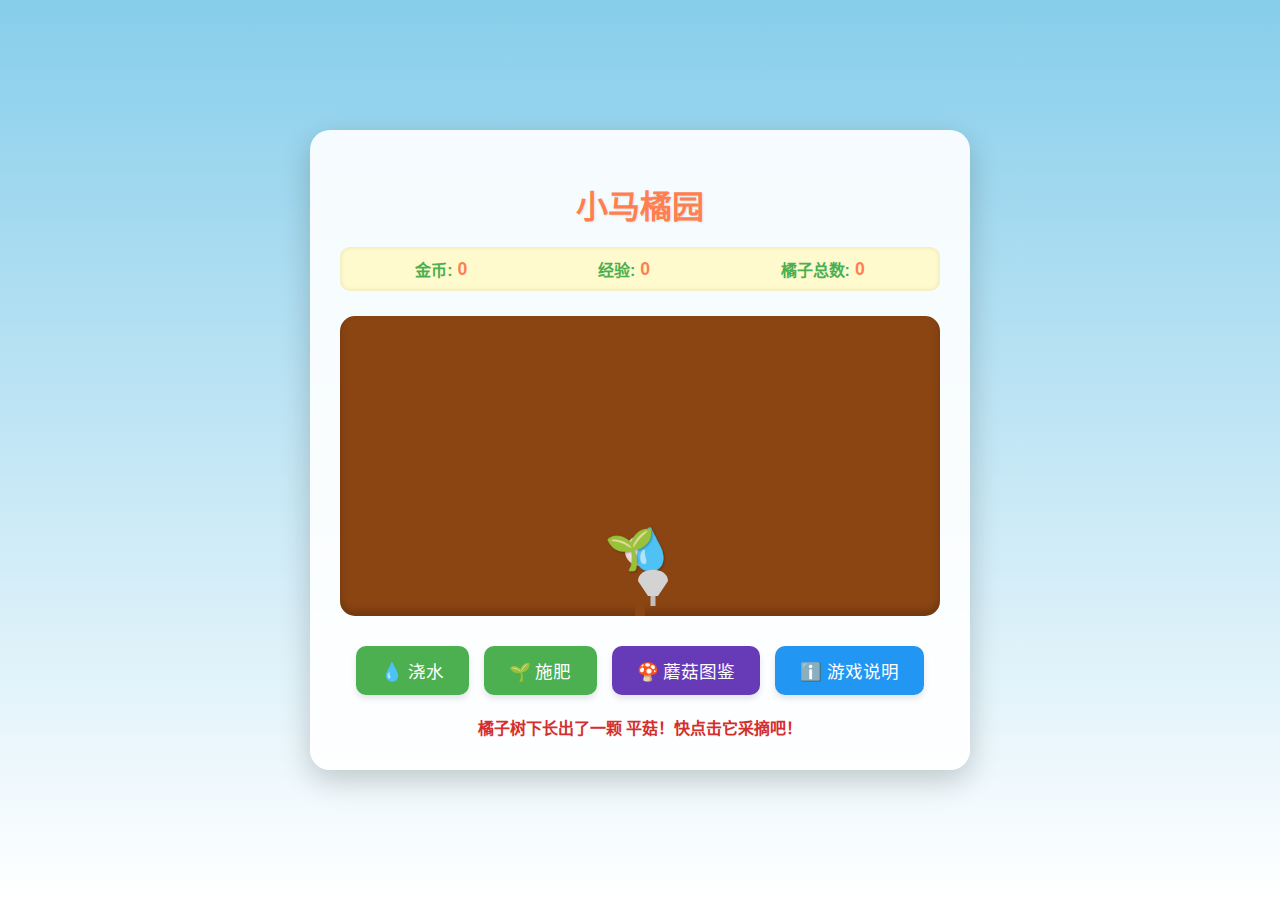
<file: orange.html>
<!DOCTYPE html>
<html lang="zh-CN">
<head>
    <meta charset="UTF-8">
    <meta name="viewport" content="width=device-width, initial-scale=1.0, user-scalable=no"> <title>小马橘园 - 2702其貌...</title> <style>
        body {
            font-family: 'Segoe UI', Tahoma, Geneva, Verdana, sans-serif;
            display: flex;
            justify-content: center;
            align-items: center;
            min-height: 100vh;
            margin: 0;
            background: linear-gradient(to bottom, #87CEEB, #ffffff); /* 天空到地面的渐变 */
            overflow: hidden;
            color: #333;
        }

        .game-container {
            background-color: rgba(255, 255, 255, 0.9);
            border-radius: 20px;
            box-shadow: 0 10px 30px rgba(0, 0, 0, 0.2);
            padding: 30px;
            text-align: center;
            width: 90%;
            max-width: 600px;
            position: relative;
            overflow: hidden;
            animation: fadeIn 1s ease-out;
        }

        @keyframes fadeIn {
            from { opacity: 0; transform: translateY(-20px); }
            to { opacity: 1; transform: translateY(0); }
        }

        h1 {
            color: #FF7F50; /* 珊瑚色，像橘子 */
            margin-bottom: 5px; /* 调整标题下边距 */
            text-shadow: 1px 1px 2px rgba(0,0,0,0.1);
        }
        .author-info {
            font-size: 0.9em;
            color: #666;
            margin-bottom: 20px;
        }

        .stats-panel {
            display: flex;
            justify-content: space-around;
            margin-bottom: 25px;
            padding: 10px;
            background-color: #FFFACD; /* 柠檬绸色 */
            border-radius: 10px;
            box-shadow: inset 0 0 5px rgba(0,0,0,0.1);
        }

        .stats-panel p {
            margin: 0;
            font-weight: bold;
            color: #4CAF50; /* 绿色 */
            display: flex;
            align-items: center;
        }

        .stats-panel span {
            color: #FF7F50;
            margin-left: 5px;
            font-size: 1.1em;
        }

        .garden {
            position: relative;
            width: 100%;
            height: 300px;
            background: #8B4513; /* 泥土色 */
            border-radius: 15px;
            margin-bottom: 30px;
            overflow: hidden;
            display: flex;
            justify-content: center;
            align-items: flex-end;
            box-shadow: inset 0 -5px 10px rgba(0,0,0,0.2);
        }

        .tree {
            position: absolute;
            bottom: 0;
            left: 50%;
            transform: translateX(-50%);
            width: 150px; /* 基础宽度 */
            height: 250px; /* 基础高度 */
            transition: all 0.5s ease-out; /* 平滑过渡动画 */
        }

        /* 树干 */
        .tree .trunk {
            position: absolute;
            bottom: 0;
            left: 50%;
            transform: translateX(-50%);
            width: 30px;
            height: 80px;
            background-color: #8B4513;
            border-radius: 5px 5px 0 0;
            transition: height 0.5s ease-out;
        }

        /* 树叶 */
        .tree .leaves {
            position: absolute;
            top: 0;
            left: 50%;
            transform: translateX(-50%);
            width: 150px;
            height: 150px;
            background-color: #4CAF50; /* 绿色 */
            border-radius: 50%;
            transition: all 0.5s ease-out;
            box-shadow: inset 0 0 10px rgba(0,0,0,0.2);
        }

        /* 果实层（最初隐藏） */
        .tree .fruit-layer {
            position: absolute;
            top: 50%; /* 相对于树叶中心 */
            left: 50%;
            transform: translate(-50%, -50%);
            width: 100px;
            height: 100px;
            background-size: contain;
            background-repeat: no-repeat;
            background-position: center;
            opacity: 0;
            transition: opacity 0.8s ease-out, transform 0.8s ease-out;
        }

        /* 橘子树生长阶段样式 */
        .tree.stage-0 { /* 种子/幼苗 */
            width: 50px;
            height: 80px;
        }
        .tree.stage-0 .trunk { height: 30px; width: 10px; }
        .tree.stage-0 .leaves { width: 30px; height: 30px; background-color: #A5D6A7; } /* 嫩绿色 */

        .tree.stage-1 { /* 小树 */
            width: 100px;
            height: 150px;
        }
        .tree.stage-1 .trunk { height: 60px; width: 20px; }
        .tree.stage-1 .leaves { width: 80px; height: 80px; background-color: #81C784; }

        .tree.stage-2 { /* 中等树 */
            width: 150px;
            height: 220px;
        }
        .tree.stage-2 .trunk { height: 90px; width: 25px; }
        .tree.stage-2 .leaves { width: 120px; height: 120px; background-color: #66BB6A; }

        .tree.stage-3 { /* 大树 */
            width: 200px;
            height: 280px;
        }
        .tree.stage-3 .trunk { height: 120px; width: 30px; }
        .tree.stage-3 .leaves { width: 180px; height: 180px; background-color: #4CAF50; }

        .tree.stage-4 { /* 结果树 */
            width: 220px;
            height: 300px;
        }
        .tree.stage-4 .trunk { height: 130px; width: 35px; }
        .tree.stage-4 .leaves { width: 200px; height: 200px; background-color: #4CAF50; }
        .tree.stage-4 .fruit-layer {
            opacity: 1;
            background-image: url('data:image/svg+xml;utf8,<svg xmlns="http://www.w3.org/2000/svg" viewBox="0 0 100 100"><circle cx="50" cy="50" r="40" fill="%23FFA500"/><circle cx="30" cy="30" r="10" fill="%23FFD700"/><circle cx="70" cy="40" r="12" fill="%23FFD700"/><circle cx="45" cy="70" r="11" fill="%23FFD700"/></svg>'); /* 简化的SVG橘子图标 */
        }

        /* 状态图标 */
        .status-icon {
            position: absolute;
            font-size: 2.5em;
            cursor: pointer;
            animation: bounce 1s infinite alternate; /* 弹跳动画 */
            text-shadow: 1px 1px 2px rgba(0,0,0,0.3);
            z-index: 10;
            display: none; /* 默认隐藏 */
        }

        .status-icon.water-needed {
            top: -10px;
            left: 20%;
            color: #00BFFF; /* 深天蓝色 */
        }

        .status-icon.fertilizer-needed {
            top: -10px;
            right: 20%;
            color: #8B4513; /* 土壤色 */
        }

        .tree.dry .status-icon.water-needed,
        .tree.no-fertilizer .status-icon.fertilizer-needed,
        .tree.ready-to-harvest .status-icon.harvest-ready { /* 假设有一个收获图标 */
            display: block; /* 需要时显示 */
        }

        /* 橘子树健康状态 */
        .tree.dry .leaves {
            background-color: #B2DFDB; /* 浅灰色绿 */
            filter: brightness(0.8);
        }

        .tree.no-fertilizer .leaves {
            background-color: #FFEBEE; /* 浅粉色，模拟营养不良 */
            filter: grayscale(0.2);
        }

        /* 动画效果 */
        @keyframes bounce {
            from { transform: translateY(0); }
            to { transform: translateY(-10px); }
        }

        @keyframes grow {
            from { transform: scale(0.5); }
            to { transform: scale(1); }
        }

        @keyframes fruitPop {
            from { transform: translate(-50%, -50%) scale(0.5); opacity: 0; }
            to { transform: translate(-50%, -50%) scale(1); opacity: 1; }
        }

        /* 控制按钮 */
        .controls {
            margin-top: 20px;
            display: flex;
            justify-content: center;
            flex-wrap: wrap; /* 允许换行 */
            gap: 15px;
        }

        .tool-btn {
            background-color: #4CAF50; /* 绿色 */
            color: white;
            border: none;
            padding: 12px 25px;
            font-size: 1.1em;
            border-radius: 10px;
            cursor: pointer;
            transition: background-color 0.3s ease, transform 0.1s ease;
            box-shadow: 0 4px 6px rgba(0,0,0,0.1);
        }

        .tool-btn:hover {
            background-color: #45a049;
            transform: translateY(-2px);
        }

        .tool-btn:active {
            transform: translateY(1px);
            box-shadow: 0 2px 4px rgba(0,0,0,0.1);
        }

        .tool-btn#harvest-btn {
            background-color: #FF9800; /* 橘色 */
        }

        .tool-btn#harvest-btn:hover {
            background-color: #FB8C00;
        }

        .tool-btn#cut-orange-btn {
            background-color: #E91E63; /* 粉色 */
        }
        .tool-btn#cut-orange-btn:hover {
            background-color: #D81B60;
        }

        .tool-btn#mushroom-collection-btn {
            background-color: #673AB7; /* 紫色 */
        }
        .tool-btn#mushroom-collection-btn:hover {
            background-color: #5E35B1;
        }
        .tool-btn#game-info-btn { /* 新增游戏说明按钮样式 */
            background-color: #2196F3; /* 蓝色 */
        }
        .tool-btn#game-info-btn:hover {
            background-color: #1976D2;
        }


        .message-area {
            margin-top: 20px;
            color: #D32F2F; /* 红色警告 */
            font-weight: bold;
            min-height: 25px;
            animation: fadeOut 3s forwards; /* 消息淡出 */
        }

        @keyframes fadeOut {
            0% { opacity: 1; }
            80% { opacity: 1; }
            100% { opacity: 0; }
        }

        /* 互动特效 - 粒子效果（JS控制） */
        .effect-particle {
            position: absolute;
            background-color: rgba(0, 191, 255, 0.7); /* 水滴色 */
            border-radius: 50%;
            animation: drip 1s forwards ease-out;
            pointer-events: none; /* 不阻止鼠标事件 */
            z-index: 100;
        }

        .effect-particle.fertilizer {
            background-color: rgba(139, 69, 19, 0.7); /* 肥料色 */
            animation: scatter 1s forwards ease-out;
        }

        @keyframes drip {
            from { transform: translateY(0) scale(1); opacity: 1; }
            to { transform: translateY(50px) scale(0.5); opacity: 0; }
        }

        @keyframes scatter {
            from { transform: translateY(0) scale(1); opacity: 1; }
            to { transform: translateY(30px) translateX(calc(var(--rand-x) * 1px)) scale(0.2); opacity: 0; }
        }

        /* 蘑菇样式 */
        .mushroom {
            position: absolute;
            width: 50px;
            height: 50px;
            background-size: contain;
            background-repeat: no-repeat;
            background-position: center;
            cursor: pointer;
            animation: bounce 1.5s infinite alternate; /* 蘑菇也弹跳 */
            z-index: 5;
            bottom: 10px; /* 确保在地面上 */
        }

        /* 不同蘑菇的背景图 - 使用 SVG Data URI */
        .mushroom.shiitake { background-image: url('data:image/svg+xml;utf8,<svg xmlns="http://www.w3.org/2000/svg" viewBox="0 0 100 100"><circle cx="50" cy="50" r="40" fill="%238B4513"/><path d="M40 50 L45 80 L55 80 L60 50 Z" fill="%23D2B48C"/></svg>'); } /* 香菇 */
        .mushroom.amanita { background-image: url('data:image/svg+xml;utf8,<svg xmlns="http://www.w3.org/2000/svg" viewBox="0 0 100 100"><circle cx="50" cy="50" r="40" fill="%23FF4500"/><circle cx="30" cy="30" r="8" fill="%23ffffff"/><circle cx="70" cy="40" r="10" fill="%23ffffff"/><circle cx="45" cy="70" r="7" fill="%23ffffff"/><rect x="45" y="80" width="10" height="20" fill="%23ffffff"/></svg>'); } /* 毒蝇伞 (红色带白点) */
        .mushroom.oyster { background-image: url('data:image/svg+xml;utf8,<svg xmlns="http://www.w3.org/2000/svg" viewBox="0 0 100 100"><path d="M20 50 C20 20, 80 20, 80 50 L60 80 L40 80 Z" fill="%23D3D3D3"/><rect x="45" y="80" width="10" height="20" fill="%23C0C0C0"/></svg>'); } /* 平菇 (灰色) */
        .mushroom.ganoderma { background-image: url('data:image/svg+xml;utf8,<svg xmlns="http://www.w3.org/2000/svg" viewBox="0 0 100 100"><path d="M20 50 C20 20, 80 20, 80 50 C80 80, 50 100, 20 80 Z" fill="%23A0522D"/><path d="M25 55 C25 30, 75 30, 75 55 C75 75, 50 90, 25 75 Z" fill="%238B4513"/></svg>'); } /* 灵芝 */
        .mushroom.enoki { background-image: url('data:image/svg+xml;utf8,<svg xmlns="http://www.w3.org/2000/svg" viewBox="0 0 100 100"><circle cx="50" cy="5" r="5" fill="%23F5F5DC"/><rect x="48" y="5" width="4" height="90" fill="%23D3D3D3"/></svg>'); } /* 金针菇 */


        /* 模态框 (Modal) 基础样式 */
        .modal {
            display: none; /* 默认隐藏 */
            position: fixed; /* 固定定位 */
            z-index: 200; /* 确保在最上层 */
            left: 0;
            top: 0;
            width: 100%;
            height: 100%;
            overflow: auto; /* 如果内容过多，允许滚动 */
            background-color: rgba(0,0,0,0.6); /* 半透明黑色背景 */
            backdrop-filter: blur(5px); /* 背景模糊效果 */
            justify-content: center;
            align-items: center;
        }

        .modal-content {
            background-color: #fefefe;
            margin: auto; /* 自动居中 */
            padding: 30px;
            border-radius: 15px;
            box-shadow: 0 5px 15px rgba(0,0,0,0.3);
            width: 80%;
            max-width: 500px;
            text-align: center;
            position: relative;
            animation: slideIn 0.5s ease-out;
        }

        @keyframes slideIn {
            from { transform: translateY(-50px); opacity: 0; }
            to { transform: translateY(0); opacity: 1; }
        }

        .close-button {
            color: #aaa;
            float: right;
            font-size: 28px;
            font-weight: bold;
            cursor: pointer;
            position: absolute;
            top: 10px;
            right: 20px;
        }

        .close-button:hover,
        .close-button:focus {
            color: black;
            text-decoration: none;
            cursor: pointer;
        }

        /* 切橘子模态框特有样式 */
        #orange-to-cut {
            width: 150px;
            height: 150px;
            background-image: url('data:image/svg+xml;utf8,<svg xmlns="http://www.w3.org/2000/svg" viewBox="0 0 100 100"><circle cx="50" cy="50" r="45" fill="%23FFA500"/></svg>'); /* 单个橘子图标 */
            background-size: contain;
            background-repeat: no-repeat;
            background-position: center;
            margin: 20px auto;
            cursor: pointer; /* 可以添加点击动画 */
            transition: transform 0.1s ease-out;
        }

        #orange-to-cut:active {
            transform: scale(0.95);
        }

        .quote {
            margin-top: 20px;
            font-style: italic;
            color: #555;
            font-size: 1.1em;
            min-height: 40px; /* 保证高度，防止布局跳动 */
        }

        /* 蘑菇图鉴样式 */
        .gallery {
            display: grid;
            grid-template-columns: repeat(auto-fill, minmax(100px, 1fr));
            gap: 15px;
            margin-top: 20px;
            max-height: 400px; /* 限制高度，可滚动 */
            overflow-y: auto;
            padding: 10px;
            border: 1px solid #eee;
            border-radius: 10px;
            background-color: #fafafa;
        }

        .mushroom-card {
            background-color: #fff;
            border: 1px solid #ddd;
            border-radius: 10px;
            padding: 10px;
            text-align: center;
            box-shadow: 0 2px 5px rgba(0,0,0,0.05);
        }

        .mushroom-card img {
            width: 60px;
            height: 60px;
            margin-bottom: 5px;
            opacity: 0.3; /* 未收集的显示为灰色 */
        }

        .mushroom-card.collected img {
            opacity: 1; /* 收集到的正常显示 */
        }

        .mushroom-card p {
            margin: 0;
            font-size: 0.9em;
            color: #666;
        }

        .mushroom-card.collected p {
            color: #333;
            font-weight: bold;
        }

        /* 蘑菇生成区域，用于定位蘑菇 */
        #mushroom-spawn-area {
            position: absolute;
            bottom: 0;
            left: 0;
            width: 100%;
            height: 80px; /* 蘑菇将在地面上方的这个区域内生成 */
            pointer-events: none; /* 默认不接受鼠标事件，让点击穿透到下面的泥土 */
        }
        /* 当有蘑菇时，需要将 pointer-events 设为 auto，让蘑菇可点击 */
        #mushroom-spawn-area .mushroom {
            pointer-events: auto;
        }

        /* 游戏说明模态框内容样式 */
        .game-info-content {
            text-align: left;
            font-size: 1em;
            line-height: 1.6;
        }
        .game-info-content h3 {
            color: #4CAF50;
            margin-top: 15px;
            margin-bottom: 10px;
        }
        .game-info-content ul {
            list-style-type: disc;
            margin-left: 20px;
            padding-left: 0;
        }
        .game-info-content li {
            margin-bottom: 5px;
        }
    </style>
</head>
<body>
    <div class="game-container">
        <h1>小马橘园</h1>
        <p class="author-info"></p>

        <div class="stats-panel">
            <p>金币: <span id="gold-display">0</span></p>
            <p>经验: <span id="exp-display">0</span></p>
            <p>橘子总数: <span id="total-oranges-display">0</span></p>
        </div>

        <div class="garden">
            <div id="orange-tree" class="tree stage-0 dry no-fertilizer">
                <div class="trunk"></div>
                <div class="leaves"></div>
                <div class="fruit-layer"></div>
                <div class="status-icon water-needed">💧</div>
                <div class="status-icon fertilizer-needed">🌱</div>
            </div>
            <div id="mushroom-spawn-area"></div>
        </div>

        <div class="controls">
            <button id="water-btn" class="tool-btn">💧 浇水</button>
            <button id="fertilize-btn" class="tool-btn">🌱 施肥</button>
            <button id="harvest-btn" class="tool-btn" style="display: none;">🍊 收获</button>
            <button id="cut-orange-btn" class="tool-btn" style="display: none;">🔪 切橘子</button>
            <button id="mushroom-collection-btn" class="tool-btn">🍄 蘑菇图鉴</button>
            <button id="game-info-btn" class="tool-btn">ℹ️ 游戏说明</button> </div>

        <div id="message-area" class="message-area"></div>

        <div id="cut-orange-modal" class="modal">
            <div class="modal-content">
                <span class="close-button">&times;</span>
                <h2>切开橘子</h2>
                <div id="orange-to-cut"></div>
                <button id="perform-cut-btn" class="tool-btn">用力切开！</button>
                <p id="philosophy-quote" class="quote"></p>
            </div>
        </div>

        <div id="mushroom-collection-modal" class="modal">
            <div class="modal-content">
                <span class="close-button">&times;</span>
                <h2>我的蘑菇图鉴</h2>
                <div id="mushroom-gallery" class="gallery">
                    </div>
            </div>
        </div>

        <div id="game-info-modal" class="modal">
            <div class="modal-content">
                <span class="close-button">&times;</span>
                <h2>游戏说明</h2>
                <div class="game-info-content">
                    <p>欢迎来到 **小马橘园**！这是一个给小马量身定制的模拟种植橘子的休闲小游戏。</p>
                    <h3>玩法提示：</h3>
                    <ul>
                        <li>**照料橘子树：** 通过点击 **💧 浇水** 和 **🌱 施肥** 按钮来照料您的橘子树，帮助它成长。</li>
                        <li>**橘子成长：** 橘子树会经历多个生长阶段，最终结出成熟的橘子。</li>
                        <li>**收获橘子：** 当橘子树结满果实后，点击 **🍊 收获** 按钮即可采摘橘子，获得金币和经验。</li>
                        <li>**切开橘子：** 收获的橘子会计入您的 **橘子总数**。您可以点击 **🔪 切橘子** 按钮，切开一个橘子，每次都能获得一句橘子的话语！</li>
                        <li>**蘑菇惊喜：** 勤劳的园丁会发现惊喜！有时候，橘子树下会长出各种 **蘑菇**。点击它们进行采摘。</li>
                        <li>**蘑菇图鉴：** 您在游戏中收集到的所有蘑菇都可以在 **🍄 蘑菇图鉴** 中查看，看看您能收集到多少稀有品种！</li>
                    </ul>
                    <p>所有游戏数据都会实时保存在您的浏览器中，您可以随时关闭页面，下次打开时继续您的橘园生活。</p>
                </div>
            </div>
        </div>

    </div>

    <script>
        // 获取DOM元素
        const orangeTree = document.getElementById('orange-tree');
        const waterBtn = document.getElementById('water-btn');
        const fertilizeBtn = document.getElementById('fertilize-btn');
        const harvestBtn = document.getElementById('harvest-btn');
        const goldDisplay = document.getElementById('gold-display');
        const expDisplay = document.getElementById('exp-display');
        const totalOrangesDisplay = document.getElementById('total-oranges-display');
        const cutOrangeBtn = document.getElementById('cut-orange-btn');
        const cutOrangeModal = document.getElementById('cut-orange-modal');
        const performCutBtn = document.getElementById('perform-cut-btn');
        const philosophyQuote = document.getElementById('philosophy-quote');
        const orangeToCut = document.getElementById('orange-to-cut');
        const mushroomSpawnArea = document.getElementById('mushroom-spawn-area');
        const mushroomCollectionBtn = document.getElementById('mushroom-collection-btn');
        const mushroomCollectionModal = document.getElementById('mushroom-collection-modal');
        const mushroomGallery = document.getElementById('mushroom-gallery');
        const gameInfoBtn = document.getElementById('game-info-btn'); // 新增游戏说明按钮
        const gameInfoModal = document.getElementById('game-info-modal'); // 新增游戏说明模态框
        const messageArea = document.getElementById('message-area');

        const closeButtons = document.querySelectorAll('.close-button'); // 获取所有关闭按钮

        // 游戏状态变量
        let gameState = {
            gold: 0,
            exp: 0,
            treeStage: 0, // 0:种子, 1:幼苗, 2:小树, 3:中树, 4:大树(结果)
            waterLevel: 50, // 0-100，低于50需要水
            fertilizerLevel: 50, // 0-100，低于50需要肥
            growthProgress: 0, // 当前阶段的成长进度，达到100进入下一阶段
            lastSaveTime: Date.now(),
            totalOranges: 0,
            collectedMushrooms: {}, // 存储已收集的蘑菇种类和数量 { 'shiitake': 1, 'amanita': 0, ... }
            currentMushroom: null // 当前生成的蘑菇DOM元素
        };

        const MAX_TREE_STAGE = 4;
        const GROWTH_NEEDED_PER_STAGE = 100; // 每个阶段需要100点成长值
        const WATER_DECAY_RATE = 2; // 每秒水份流失
        const FERTILIZER_DECAY_RATE = 1; // 每秒肥料流失
        const WATER_GAIN_PER_ACTION = 30;
        const FERTILIZER_GAIN_PER_ACTION = 30;
        const GROWTH_GAIN_PER_WATER = 5;
        const GROWTH_GAIN_PER_FERTILIZER = 10;
        const HARVEST_GOLD = 50;
        const HARVEST_EXP = 20;

        // --- 音效文件路径 (请替换为实际的音频文件) ---
        // 注意：如果不想使用音效，可以注释掉这些行。
        // 实际游戏中，这些音效文件需要存在于您的项目中。
        // 由于是单文件，这里无法直接提供音效文件，请自行准备。
        const sounds = {
            water: new Audio(''), // 示例路径，替换为实际的mp3文件
            fertilizer: new Audio(''),
            grow: new Audio(''),
            harvest: new Audio(''),
            error: new Audio(''),
            cut: new Audio(''),
            mushroomPick: new Audio(''),
            modalOpen: new Audio(''),
            modalClose: new Audio('')
        };

        // 橘子语录列表
        const philosophyQuotes = [
            "爱不是凝视对方，而是两人一起凝视远方。",
            "生命不息，奋斗不止。",
            "真正的幸福在于对所拥有的一切心怀感激。",
            "你的时间有限，不要浪费在重复别人的生活上。",
            "重要的不是你所看，而是你所见。",
            "爱是理解的开始。",
            "每一个不曾起舞的日子，都是对生命的辜负。",
            "耐心和时间，可以把桑叶变成丝绸。",
            "最大的冒险，就是什么都不做。",
            "生活就像骑自行车，为了保持平衡，你必须不断前进。",
            "我们不能选择生命的长度，但可以选择生命的宽度。"
        ];

        // 麻薯种类，暂时先不做黄蘑菇
        const mushroomTypes = [
            { name: '香菇', id: 'shiitake', rarity: 0.5, description: '一种常见的食用菌，味道鲜美。', svg: 'data:image/svg+xml;utf8,<svg xmlns="http://www.w3.org/2000/svg" viewBox="0 0 100 100"><circle cx="50" cy="50" r="40" fill="%238B4513"/><path d="M40 50 L45 80 L55 80 L60 50 Z" fill="%23D2B48C"/></svg>' },
            { name: '毒蝇伞', id: 'amanita', rarity: 0.05, description: '虽然外观鲜艳，但有剧毒，请勿食用！', svg: 'data:image/svg+xml;utf8,<svg xmlns="http://www.w3.org/2000/svg" viewBox="0 0 100 100"><circle cx="50" cy="50" r="40" fill="%23FF4500"/><circle cx="30" cy="30" r="8" fill="%23ffffff"/><circle cx="70" cy="40" r="10" fill="%23ffffff"/><circle cx="45" cy="70" r="7" fill="%23ffffff"/><rect x="45" y="80" width="10" height="20" fill="%23ffffff"/></svg>' },
            { name: '平菇', id: 'oyster', rarity: 0.4, description: '口感滑嫩，营养丰富的菌类。', svg: 'data:image/svg+xml;utf8,<svg xmlns="http://www.w3.org/2000/svg" viewBox="0 0 100 100"><path d="M20 50 C20 20, 80 20, 80 50 L60 80 L40 80 Z" fill="%23D3D3D3"/><rect x="45" y="80" width="10" height="20" fill="%23C0C0C0"/></svg>' },
            { name: '灵芝', id: 'ganoderma', rarity: 0.02, description: '传说中的仙草，具有药用价值。', svg: 'data:image/svg+xml;utf8,<svg xmlns="http://www.w3.org/2000/svg" viewBox="0 0 100 100"><path d="M20 50 C20 20, 80 20, 80 50 C80 80, 50 100, 20 80 Z" fill="%23A0522D"/><path d="M25 55 C25 30, 75 30, 75 55 C75 75, 50 90, 25 75 Z" fill="%238B4513"/></svg>' },
            { name: '金针菇', id: 'enoki', rarity: 0.3, description: '细长洁白，火锅的常客。', svg: 'data:image/svg+xml;utf8,<svg xmlns="http://www.w3.org/2000/svg" viewBox="0 0 100 100"><circle cx="50" cy="5" r="5" fill="%23F5F5DC"/><rect x="48" y="5" width="4" height="90" fill="%23D3D3D3"/></svg>' }
        ];

        // 确保所有蘑菇都有一个初始的 collectedMushrooms 状态
        mushroomTypes.forEach(m => {
            if (gameState.collectedMushrooms[m.id] === undefined) {
                gameState.collectedMushrooms[m.id] = 0;
            }
        });

        // --- 数据保存与加载 ---
        function saveGame() {
            localStorage.setItem('orangeTreeGame', JSON.stringify(gameState));
            gameState.lastSaveTime = Date.now();
            console.log('游戏已保存！', gameState);
        }

        function loadGame() {
            const savedData = localStorage.getItem('orangeTreeGame');
            if (savedData) {
                // 合并加载的数据，确保新版本的数据结构兼容
                const loadedState = JSON.parse(savedData);
                gameState = { ...gameState, ...loadedState }; // 合并现有和加载的状态

                // 根据上次保存时间模拟流失
                const timeElapsed = (Date.now() - gameState.lastSaveTime) / 1000; // 秒
                gameState.waterLevel = Math.max(0, gameState.waterLevel - timeElapsed * WATER_DECAY_RATE);
                gameState.fertilizerLevel = Math.max(0, gameState.fertilizerLevel - timeElapsed * FERTILIZER_DECAY_RATE);

                // 确保新加入的 collectedMushrooms 键存在且有默认值
                mushroomTypes.forEach(m => {
                    if (gameState.collectedMushrooms[m.id] === undefined) {
                        gameState.collectedMushrooms[m.id] = 0;
                    }
                });

                updateGameDisplay();
                showMessage('游戏已加载！', 'info');
            } else {
                console.log('未找到保存数据，开始新游戏。');
                showMessage('欢迎来到小马橘园！', 'info');
            }
        }

        // --- 游戏显示更新 ---
        function updateGameDisplay() {
            // 更新金币、经验和橘子总数显示
            goldDisplay.textContent = gameState.gold;
            expDisplay.textContent = gameState.exp;
            totalOrangesDisplay.textContent = gameState.totalOranges;

            // 更新橘子树的CSS类以反映其生长阶段和健康状态
            orangeTree.className = `tree stage-${gameState.treeStage}`;

            if (gameState.waterLevel < 50) {
                orangeTree.classList.add('dry');
            } else {
                orangeTree.classList.remove('dry');
            }

            if (gameState.fertilizerLevel < 50) {
                orangeTree.classList.add('no-fertilizer');
            } else {
                orangeTree.classList.remove('no-fertilizer');
            }

            // 显示或隐藏收获按钮
            if (gameState.treeStage === MAX_TREE_STAGE && gameState.growthProgress >= GROWTH_NEEDED_PER_STAGE) {
                harvestBtn.style.display = 'inline-block';
                orangeTree.classList.add('ready-to-harvest');
            } else {
                harvestBtn.style.display = 'none';
                orangeTree.classList.remove('ready-to-harvest');
            }

            // 显示或隐藏切橘子按钮
            if (gameState.totalOranges > 0) {
                cutOrangeBtn.style.display = 'inline-block';
            } else {
                cutOrangeBtn.style.display = 'none';
            }
        }

        // --- 游戏逻辑 ---

        function showMessage(msg, type = 'error', duration = 3000) {
            messageArea.textContent = msg;
            messageArea.className = `message-area ${type}`; // 添加类型类，例如 'error', 'info', 'success'
            messageArea.style.opacity = 1; // 确保可见
            messageArea.style.animation = 'none'; // 重置动画
            void messageArea.offsetWidth; // 触发回流以重置动画
            messageArea.style.animation = `fadeOut ${duration / 1000}s forwards`;
        }

        function playSound(soundName) {
            if (sounds[soundName] && sounds[soundName].src) { // 检查是否有音源
                sounds[soundName].currentTime = 0; // 从头播放
                sounds[soundName].play().catch(e => console.warn("播放音效失败:", e)); // 使用warn避免频繁报错
            }
        }

        // 互动特效：粒子效果
        function createParticleEffect(x, y, type) {
            const numParticles = type === 'water' ? 10 : 15;
            for (let i = 0; i < numParticles; i++) {
                const particle = document.createElement('div');
                particle.classList.add('effect-particle');
                if (type === 'fertilizer') {
                    particle.classList.add('fertilizer');
                }
                // 随机初始位置稍微偏离点击点
                particle.style.left = `${x + (Math.random() - 0.5) * 20}px`;
                particle.style.top = `${y + (Math.random() - 0.5) * 20}px`;
                // 随机大小
                const size = Math.random() * 8 + 4; // 4px to 12px
                particle.style.width = `${size}px`;
                particle.style.height = `${size}px`;

                // 设置CSS变量用于随机偏移
                particle.style.setProperty('--rand-x', (Math.random() - 0.5) * 100);

                document.body.appendChild(particle);

                // 动画结束后移除粒子
                particle.addEventListener('animationend', () => {
                    particle.remove();
                });
            }
        }

        function waterTree(event) {
            if (gameState.waterLevel >= 100) {
                showMessage('橘子树现在不渴！');
                playSound('error');
                return;
            }

            gameState.waterLevel = Math.min(100, gameState.waterLevel + WATER_GAIN_PER_ACTION);
            gameState.growthProgress += GROWTH_GAIN_PER_WATER;
            showMessage('你给橘子树浇了水。', 'info');
            playSound('water');

            // 粒子特效
            const rect = orangeTree.getBoundingClientRect();
            const treeCenterX = rect.left + rect.width / 2;
            const treeBottomY = rect.bottom;
            createParticleEffect(treeCenterX, treeBottomY, 'water');

            checkGrowth();
            updateGameDisplay();
            saveGame();
        }

        function fertilizeTree(event) {
            if (gameState.fertilizerLevel >= 100) {
                showMessage('橘子树现在不缺肥！');
                playSound('error');
                return;
            }

            gameState.fertilizerLevel = Math.min(100, gameState.fertilizerLevel + FERTILIZER_GAIN_PER_ACTION);
            gameState.growthProgress += GROWTH_GAIN_PER_FERTILIZER;
            showMessage('你给橘子树施了肥。', 'info');
            playSound('fertilizer');

            // 粒子特效
            const rect = orangeTree.getBoundingClientRect();
            const treeCenterX = rect.left + rect.width / 2;
            const treeBottomY = rect.bottom;
            createParticleEffect(treeCenterX, treeBottomY, 'fertilizer');

            checkGrowth();
            updateGameDisplay();
            saveGame();
        }

        function checkGrowth() {
            if (gameState.treeStage < MAX_TREE_STAGE && gameState.growthProgress >= GROWTH_NEEDED_PER_STAGE) {
                gameState.treeStage++;
                gameState.growthProgress = 0; // 重置成长进度
                showMessage(`橘子树长大了！现在是第 ${gameState.treeStage} 阶段！`, 'success');
                playSound('grow');
                // 添加一个短暂的生长动画类
                orangeTree.classList.add('growing');
                setTimeout(() => {
                    orangeTree.classList.remove('growing');
                }, 800);
            }
        }

        function harvestOrange() {
            if (gameState.treeStage === MAX_TREE_STAGE && gameState.growthProgress >= GROWTH_NEEDED_PER_STAGE) {
                gameState.gold += HARVEST_GOLD;
                gameState.exp += HARVEST_EXP;
                gameState.totalOranges++; // 橘子总数增加
                gameState.treeStage = 0; // 收获后回到种子阶段
                gameState.growthProgress = 0;
                gameState.waterLevel = 50; // 重置状态
                gameState.fertilizerLevel = 50; // 重置状态
                showMessage(`恭喜！你收获了橘子，获得 ${HARVEST_GOLD} 金币和 ${HARVEST_EXP} 经验！`, 'success');
                playSound('harvest');

                // 橘子掉落动画（这里简化为瞬间消失并出现新树）
                orangeTree.classList.add('harvesting'); // 添加一个 CSS 类来做收获动画
                setTimeout(() => {
                    orangeTree.classList.remove('harvesting');
                    updateGameDisplay();
                    saveGame();
                }, 500); // 动画持续时间
            } else {
                showMessage('橘子还没有成熟，不能收获！');
                playSound('error');
            }
        }

        // 切橘子功能
        function openCutOrangeModal() {
            if (gameState.totalOranges > 0) {
                cutOrangeModal.style.display = 'flex'; // 显示模态框
                philosophyQuote.textContent = ''; // 清空之前的语录
                playSound('modalOpen');
            } else {
                showMessage('你还没有橘子可以切！', 'error');
            }
        }

        function performCutOrange() {
            if (gameState.totalOranges > 0) {
                gameState.totalOranges--; // 消耗一个橘子
                const randomIndex = Math.floor(Math.random() * philosophyQuotes.length);
                philosophyQuote.textContent = philosophyQuotes[randomIndex];
                playSound('cut');

                // 切开橘子的动画
                orangeToCut.classList.add('cutting');
                setTimeout(() => {
                    orangeToCut.classList.remove('cutting');
                    updateGameDisplay(); // 更新橘子总数显示
                    saveGame();
                }, 300); // 模拟切开的短暂动画
            } else {
                showMessage('没有橘子可以切了！', 'error');
                philosophyQuote.textContent = '没有橘子可以切了...';
                playSound('error');
            }
        }

        // 蘑菇生成
        function spawnMushroom() {
            // 每次只能有一个蘑菇在场
            if (mushroomSpawnArea.children.length > 0) { // 检查是否有蘑菇DOM元素
                return;
            }

            // 随机决定是否生成蘑菇 (例如 15% 概率每次循环)
            if (Math.random() < 0.15) {
                const availableMushrooms = mushroomTypes.filter(m => m.id !== 'amanita' || gameState.collectedMushrooms['amanita'] === 0); // 毒蝇伞只出现一次
                if (availableMushrooms.length === 0) return; // 如果没有可生成的蘑菇，则返回

                const randomMushroomType = availableMushrooms[Math.floor(Math.random() * availableMushrooms.length)];

                const mushroomElement = document.createElement('div');
                mushroomElement.classList.add('mushroom', randomMushroomType.id);
                // 使用 SVG 数据作为背景图
                mushroomElement.style.backgroundImage = `url('${randomMushroomType.svg}')`;

                // 随机位置
                const gardenWidth = mushroomSpawnArea.offsetWidth;
                const leftPos = Math.random() * (gardenWidth - 60) + 10; // 留出边距
                mushroomElement.style.left = `${leftPos}px`;
                mushroomElement.dataset.mushroomId = randomMushroomType.id; // 保存蘑菇ID

                mushroomElement.addEventListener('click', () => pickMushroom(mushroomElement, randomMushroomType));
                mushroomSpawnArea.appendChild(mushroomElement);
                showMessage(`橘子树下长出了一颗 ${randomMushroomType.name}！快点击它采摘吧！`, 'info');
                saveGame();
            }
        }

        // 采摘蘑菇
        function pickMushroom(mushroomElement, mushroomType) {
            playSound('mushroomPick');
            mushroomElement.remove(); // 从DOM中移除蘑菇

            gameState.collectedMushrooms[mushroomType.id]++; // 增加收集数量
            gameState.exp += 10; // 采摘蘑菇获得经验
            showMessage(`你采摘了一颗 ${mushroomType.name}！经验 +10。`, 'success');
            updateGameDisplay();
            saveGame();
        }

        // 打开蘑菇收集库
        function openMushroomCollectionModal() {
            mushroomCollectionModal.style.display = 'flex';
            playSound('modalOpen');
            renderMushroomGallery();
        }

        // 渲染蘑菇图鉴
        function renderMushroomGallery() {
            mushroomGallery.innerHTML = ''; // 清空现有内容

            mushroomTypes.forEach(mushroom => {
                const card = document.createElement('div');
                card.classList.add('mushroom-card');

                const isCollected = gameState.collectedMushrooms[mushroom.id] > 0;
                if (isCollected) {
                    card.classList.add('collected');
                }

                const img = document.createElement('img');
                img.src = mushroom.svg; // 使用蘑菇类型中定义的 SVG 数据
                img.alt = mushroom.name;

                const nameP = document.createElement('p');
                nameP.textContent = isCollected ? mushroom.name : '???';
                nameP.title = isCollected ? mushroom.description : '未发现的蘑菇'; // 鼠标悬停显示描述

                const countP = document.createElement('p');
                countP.textContent = isCollected ? `数量: ${gameState.collectedMushrooms[mushroom.id]}` : '未收集';

                card.appendChild(img);
                card.appendChild(nameP);
                card.appendChild(countP);
                mushroomGallery.appendChild(card);
            });
        }

        // 打开游戏说明模态框
        function openGameInfoModal() {
            gameInfoModal.style.display = 'flex';
            playSound('modalOpen');
        }

        // 关闭模态框通用函数
        closeButtons.forEach(btn => {
            btn.addEventListener('click', () => {
                btn.closest('.modal').style.display = 'none';
                playSound('modalClose');
            });
        });

        window.addEventListener('click', (event) => {
            if (event.target === cutOrangeModal) {
                cutOrangeModal.style.display = 'none';
                playSound('modalClose');
            }
            if (event.target === mushroomCollectionModal) {
                mushroomCollectionModal.style.display = 'none';
                playSound('modalClose');
            }
            if (event.target === gameInfoModal) {
                gameInfoModal.style.display = 'none';
                playSound('modalClose');
            }
        });


        // --- 事件监听 ---
        waterBtn.addEventListener('click', waterTree);
        fertilizeBtn.addEventListener('click', fertilizeTree);
        harvestBtn.addEventListener('click', harvestOrange);
        cutOrangeBtn.addEventListener('click', openCutOrangeModal);
        performCutBtn.addEventListener('click', performCutOrange);
        mushroomCollectionBtn.addEventListener('click', openMushroomCollectionModal);
        gameInfoBtn.addEventListener('click', openGameInfoModal); // 游戏说明按钮事件监听


        // --- 游戏循环 (模拟时间流逝和状态衰减) ---
        function gameLoop() {
            // 模拟水份和肥料流失
            gameState.waterLevel = Math.max(0, gameState.waterLevel - WATER_DECAY_RATE / 2); // 每秒衰减
            gameState.fertilizerLevel = Math.max(0, gameState.fertilizerLevel - FERTILIZER_DECAY_RATE / 2);

            // 随机尝试生成蘑菇
            spawnMushroom();

            updateGameDisplay();
        }

        // 每500毫秒（0.5秒）运行一次游戏循环
        setInterval(gameLoop, 500);

        // 每10秒自动保存一次 (除了每次操作后保存)
        setInterval(saveGame, 10000);

        // --- 初始化游戏 ---
        document.addEventListener('DOMContentLoaded', () => {
            loadGame();
            updateGameDisplay(); // 初始加载后更新一次显示
        });

        // 在页面关闭或刷新前保存数据
        window.addEventListener('beforeunload', saveGame);
    </script>
</body>
</html>
</file>
